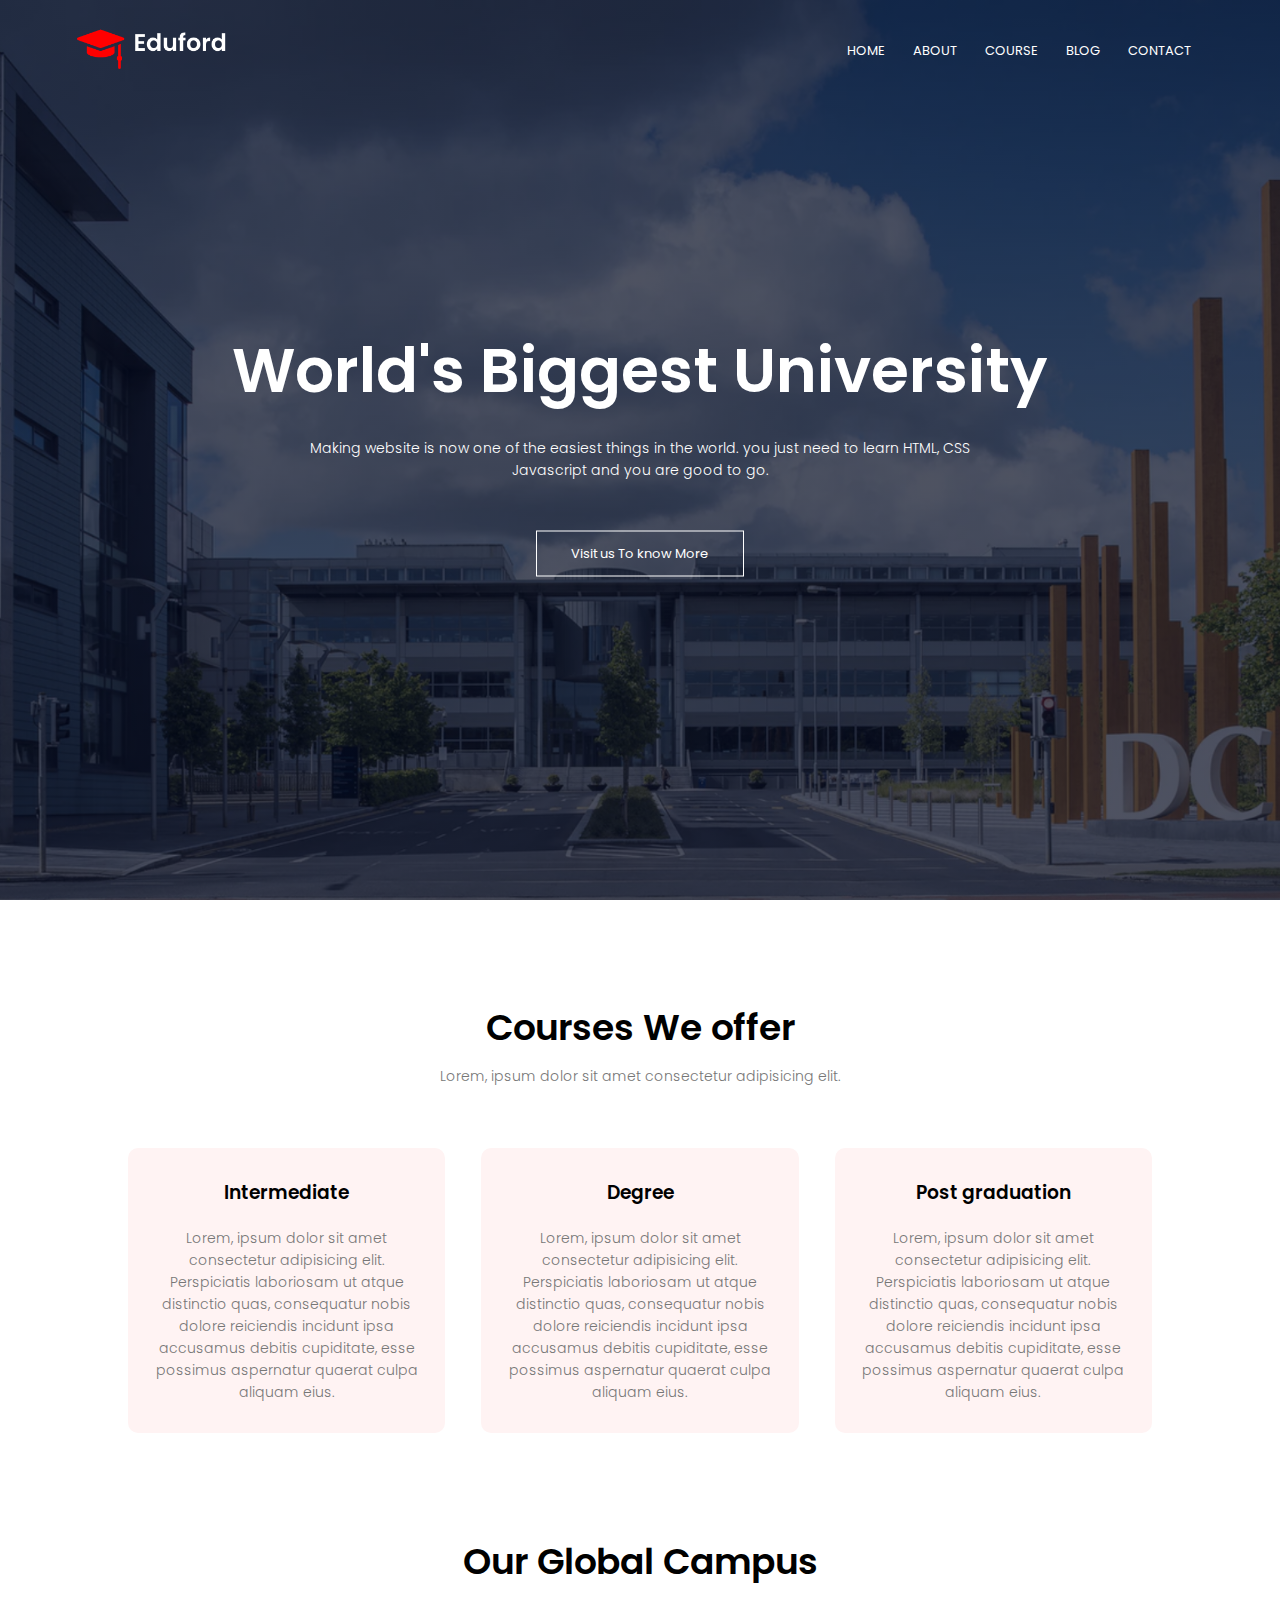
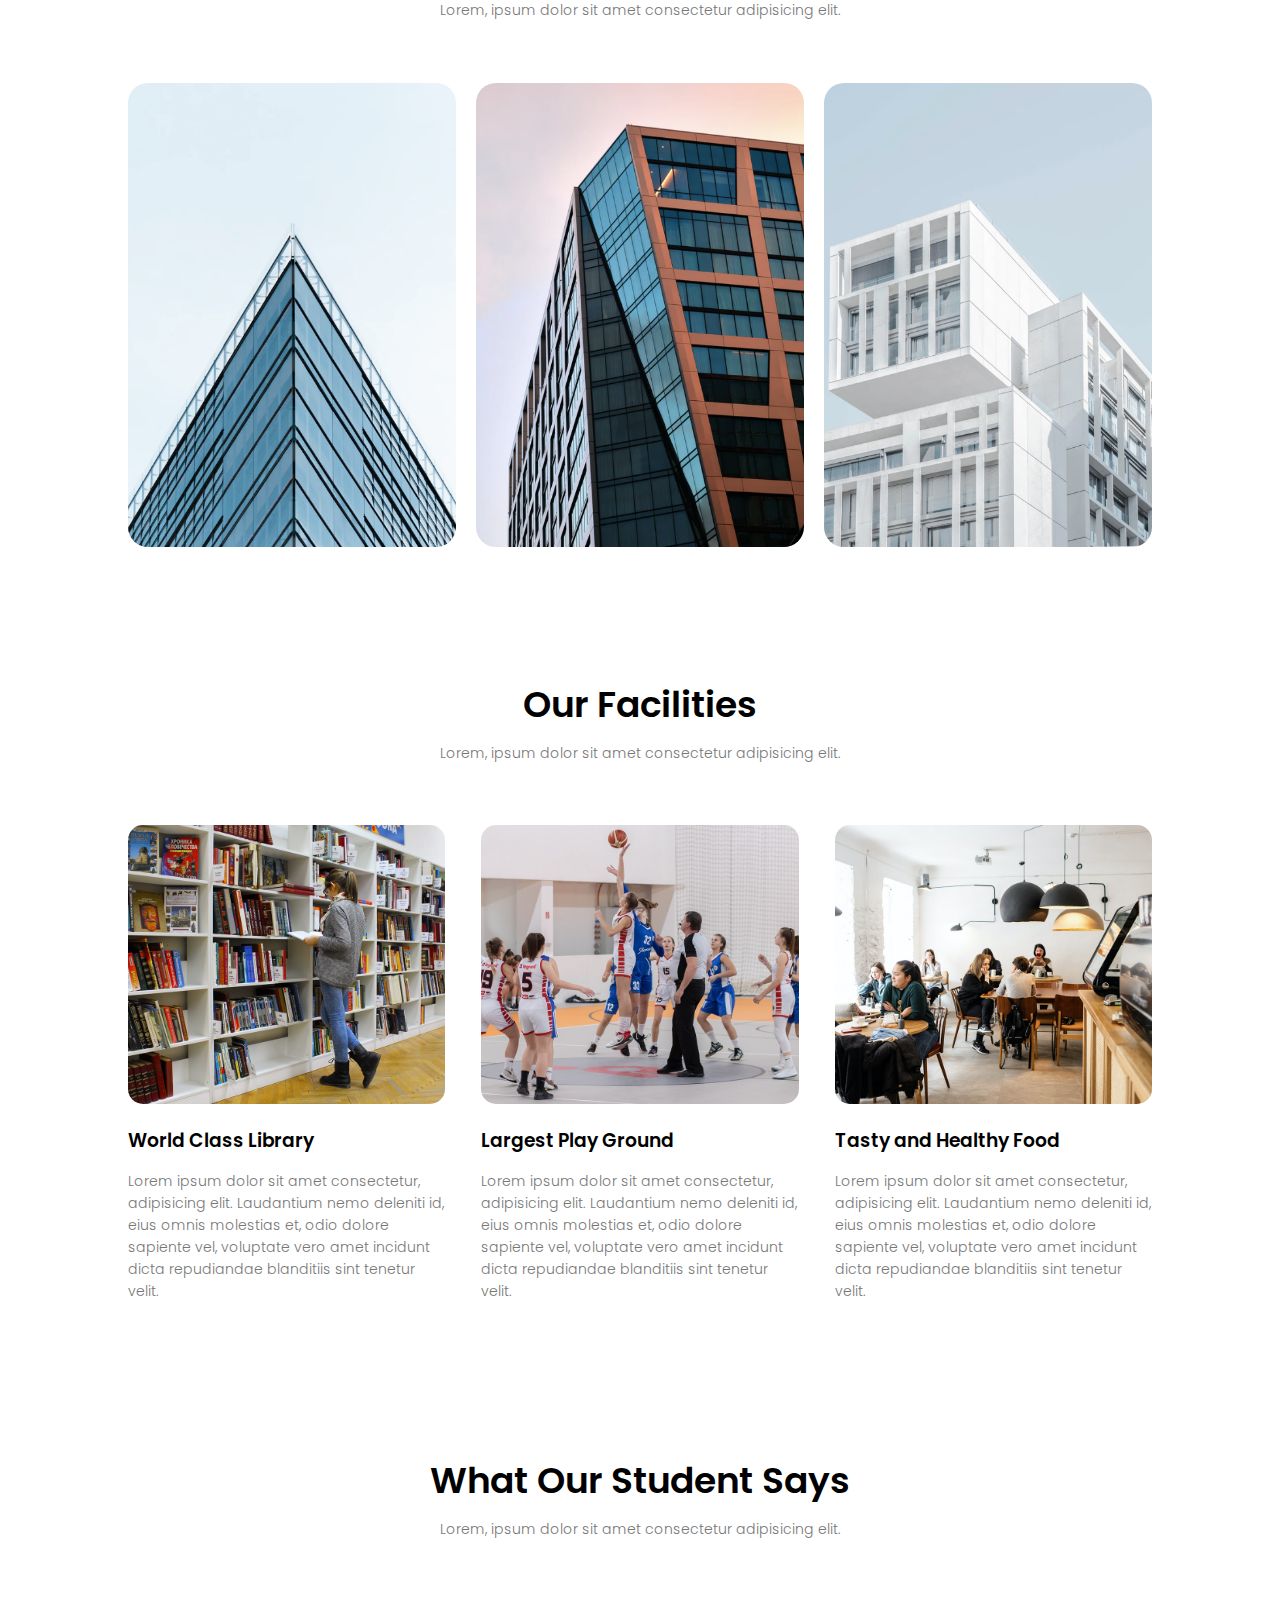
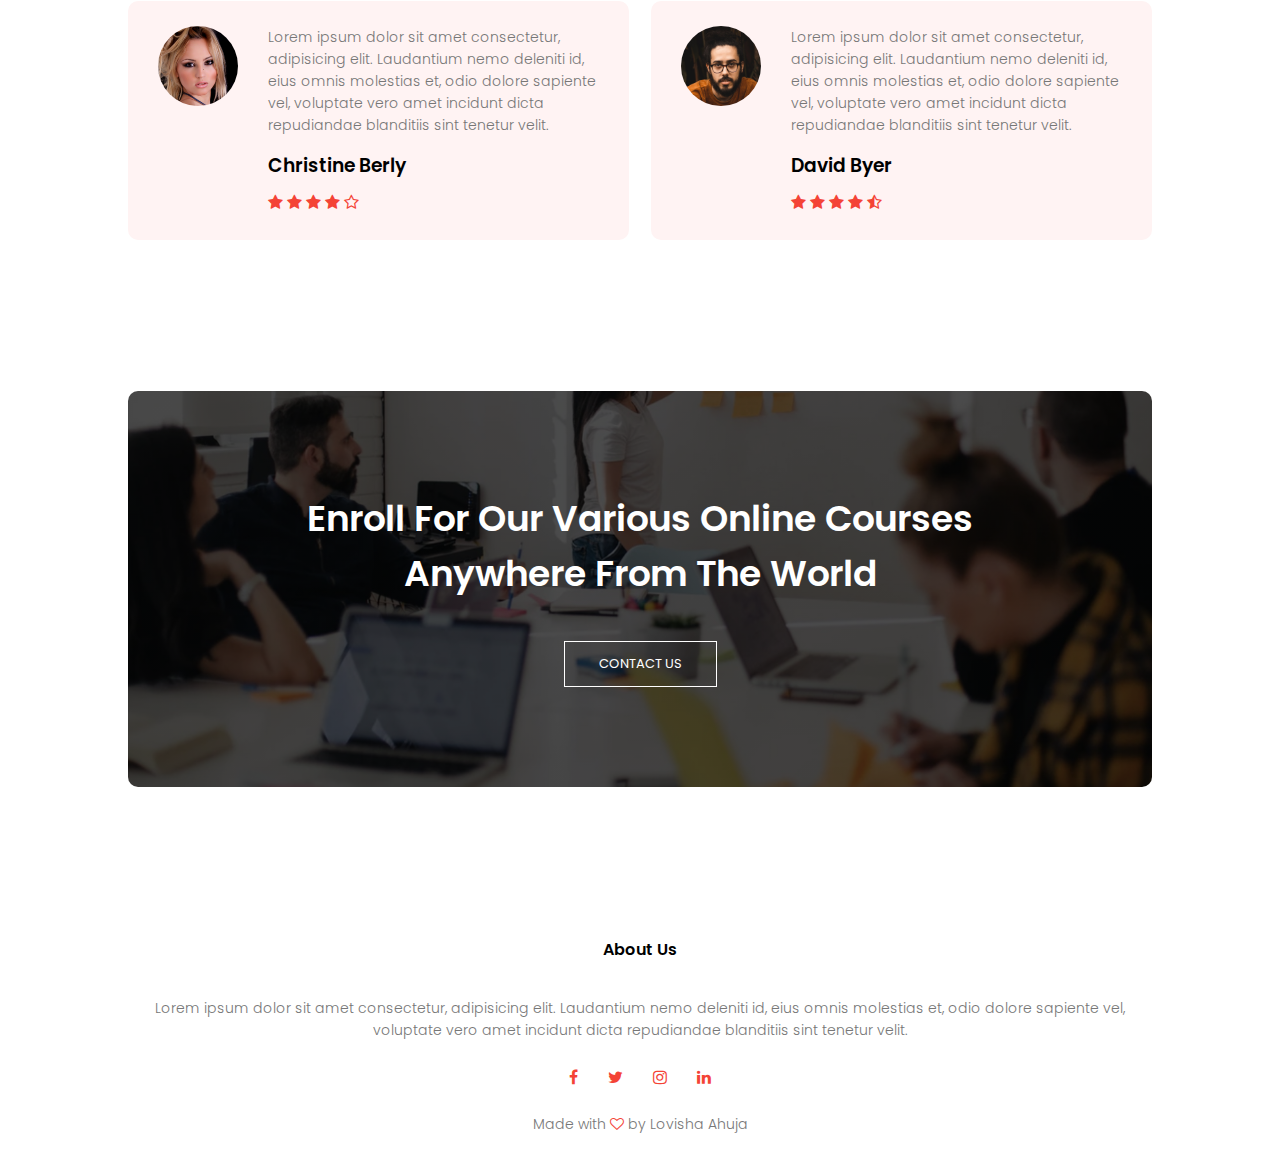
<file: index.html>
<!DOCTYPE html>
<html lang="en">
<head>
    <meta charset="UTF-8">
    <meta http-equiv="X-UA-Compatible" content="IE=edge">
    <meta name="viewport" content="width=device-width, initial-scale=1.0">
    <title>Eduford</title>
    <link rel="stylesheet" href="style.css">
    <link rel="preconnect" href="https://fonts.googleapis.com">
    <link rel="preconnect" href="https://fonts.gstatic.com" crossorigin>
    <link href="https://fonts.googleapis.com/css2?family=Poppins:ital,wght@0,600;1,100;1,200;1,300&display=swap" rel="stylesheet">
    <link rel="stylesheet" href="https://cdnjs.cloudflare.com/ajax/libs/font-awesome/4.7.0/css/font-awesome.css">
</head>
<body>
    <section class="header">
          <nav>
              <a href="index.html"><img src="eduford_img/logo.png" alt="Eduford"></a>
              <div class="nav" id="nav">
                <i class="fa fa-times" onclick="hideMenu()"></i>
                  <ul>
                      <li><a href="index.html">HOME</a></li>
                      <li><a href="about.html">ABOUT</a></li>
                      <li><a href="course.html">COURSE</a></li>
                      <li><a href="blog.html">BLOG</a></li>
                      <li><a href="contact.html">CONTACT</a></li>
                  </ul>
              </div>
              <i class="fa fa-bars" onclick="showMenu()"></i>
          </nav>
          <div class="text_box">
              <h1>World's Biggest University</h1>
              <p>Making website is now one of the easiest things in the world.
                  you just need to learn HTML, CSS <br> Javascript and you are good to go.
              </p>
              <a href="" class="hero_btn">Visit us To know More</a>
          </div>
    </section>
<!-- ---------- Course --------------->
    <section class="course">
        <h1>Courses We offer</h1>
        <p>Lorem, ipsum dolor sit amet consectetur adipisicing elit. </p>
        <div class="row">
            <div class="course_col">
                <h3>Intermediate</h3>
                <p>Lorem, ipsum dolor sit amet consectetur adipisicing elit.
                   Perspiciatis laboriosam ut atque distinctio quas, consequatur
                   nobis dolore reiciendis incidunt ipsa accusamus debitis cupiditate,
                   esse possimus aspernatur quaerat culpa aliquam eius.</p>
            </div>
            <div class="course_col">
                <h3>Degree</h3>
                <p>Lorem, ipsum dolor sit amet consectetur adipisicing elit.
                   Perspiciatis laboriosam ut atque distinctio quas, consequatur
                   nobis dolore reiciendis incidunt ipsa accusamus debitis cupiditate,
                   esse possimus aspernatur quaerat culpa aliquam eius.</p>
            </div>
            <div class="course_col">
                <h3>Post graduation</h3>
                <p>Lorem, ipsum dolor sit amet consectetur adipisicing elit.
                   Perspiciatis laboriosam ut atque distinctio quas, consequatur
                   nobis dolore reiciendis incidunt ipsa accusamus debitis cupiditate,
                   esse possimus aspernatur quaerat culpa aliquam eius.</p>
            </div>
        </div>
    </section>
<!-- --------------- Campus --------------------->
<section class="campus">
    <h1>Our Global Campus</h1>
    <p>Lorem, ipsum dolor sit amet consectetur adipisicing elit. </p>
    <div class="row">
        <div class="campus_col">
            <img src="eduford_img/london.png" alt="">
            <div class="layer">
                <h3>LONDON</h3>
            </div>
        </div>
        <div class="campus_col">
            <img src="eduford_img/newyork.png" alt="">
            <div class="layer">
                <h3>NEW YORK</h3>
            </div>
        </div>
        <div class="campus_col">
            <img src="eduford_img/washington.png" alt="">
            <div class="layer">
                <h3>WASHINGTON</h3>
            </div>
        </div>
    </div>
</section>
<!-- ------------------- Facilities ------------------ -->
<section class="facilities">
    <h1>Our Facilities</h1>
    <p>Lorem, ipsum dolor sit amet consectetur adipisicing elit.</p>
    <div class="row">
        <div class="facilities_col">
            <img src="eduford_img/library.png" alt="">
            <h3>World Class Library</h3>
             <p> Lorem ipsum dolor sit amet consectetur, adipisicing elit.
                 Laudantium nemo deleniti id, eius omnis molestias et,
                 odio dolore sapiente vel, voluptate vero amet incidunt
                 dicta repudiandae blanditiis sint tenetur velit.</p>
        </div>
        <div class="facilities_col">
            <img src="eduford_img/basketball.png" alt="">
            <h3>Largest Play Ground</h3>
             <p> Lorem ipsum dolor sit amet consectetur, adipisicing elit.
                 Laudantium nemo deleniti id, eius omnis molestias et,
                 odio dolore sapiente vel, voluptate vero amet incidunt
                 dicta repudiandae blanditiis sint tenetur velit.</p>
        </div>
        <div class="facilities_col">
            <img src="eduford_img/cafeteria.png" alt="">
            <h3>Tasty and Healthy Food</h3>
             <p> Lorem ipsum dolor sit amet consectetur, adipisicing elit.
                 Laudantium nemo deleniti id, eius omnis molestias et,
                 odio dolore sapiente vel, voluptate vero amet incidunt
                 dicta repudiandae blanditiis sint tenetur velit.</p>
        </div>
    </div>
</section>

<!-- ------------- testimonial-------------- -->

<section class="testimonials">
    <h1>What Our Student Says</h1>
    <p>Lorem, ipsum dolor sit amet consectetur adipisicing elit.</p>
    <div class="row">
        <div class="testimonial_col">
            <img src="eduford_img/user1.jpg" alt="">
            <div>
                <p> Lorem ipsum dolor sit amet consectetur, adipisicing elit.
                    Laudantium nemo deleniti id, eius omnis molestias et,
                    odio dolore sapiente vel, voluptate vero amet incidunt
                    dicta repudiandae blanditiis sint tenetur velit.</p>
                    <h3>Christine Berly</h3>
                    <i class="fa fa-star"></i>
                    <i class="fa fa-star"></i>
                    <i class="fa fa-star"></i>
                    <i class="fa fa-star"></i>
                    <i class="fa fa-star-o"></i>
            </div>
        </div>
        <div class="testimonial_col">
            <img src="eduford_img/user2.jpg" alt="">
            <div>
                <p> Lorem ipsum dolor sit amet consectetur, adipisicing elit.
                    Laudantium nemo deleniti id, eius omnis molestias et,
                    odio dolore sapiente vel, voluptate vero amet incidunt
                    dicta repudiandae blanditiis sint tenetur velit.</p>
                    <h3>David Byer</h3>
                    <i class="fa fa-star"></i>
                    <i class="fa fa-star"></i>
                    <i class="fa fa-star"></i>
                    <i class="fa fa-star"></i>
                    <i class="fa fa-star-half-o"></i>
            </div>
        </div>
    </div>
</section>


<!-- ----------------- Call To Action--------------- -->

<section class="cta">
    <h1>Enroll For Our Various Online Courses <br> Anywhere From The
     World </h1>
    <a href="" class="hero_btn">CONTACT US</a>
</section>

<!-- -------------- Footer------------ -->

<section class="footer">
    <h4>About Us</h4>
    <p>Lorem ipsum dolor sit amet consectetur, adipisicing elit.
        Laudantium nemo deleniti id, eius omnis molestias et,
        odio dolore sapiente vel, <br> voluptate vero amet incidunt
        dicta repudiandae blanditiis sint tenetur velit.</p>
        <div class="icon">
            <i class="fa fa-facebook"></i>
            <i class="fa fa-twitter"></i>
            <i class="fa fa-instagram"></i>
            <i class="fa fa-linkedin"></i>
        </div>
        <p>Made with <i class="fa fa-heart-o"></i> by Lovisha Ahuja</p>
</section>


<!----------- JavaScript for Toggle Menu --------------->
    <script>
        var nav = document.getElementById("nav");

        function showMenu() {
             nav.style.right="0";
        }
        function hideMenu() {
            nav.style.right="-200px";
        }
    </script>
</body>
</html>
</file>
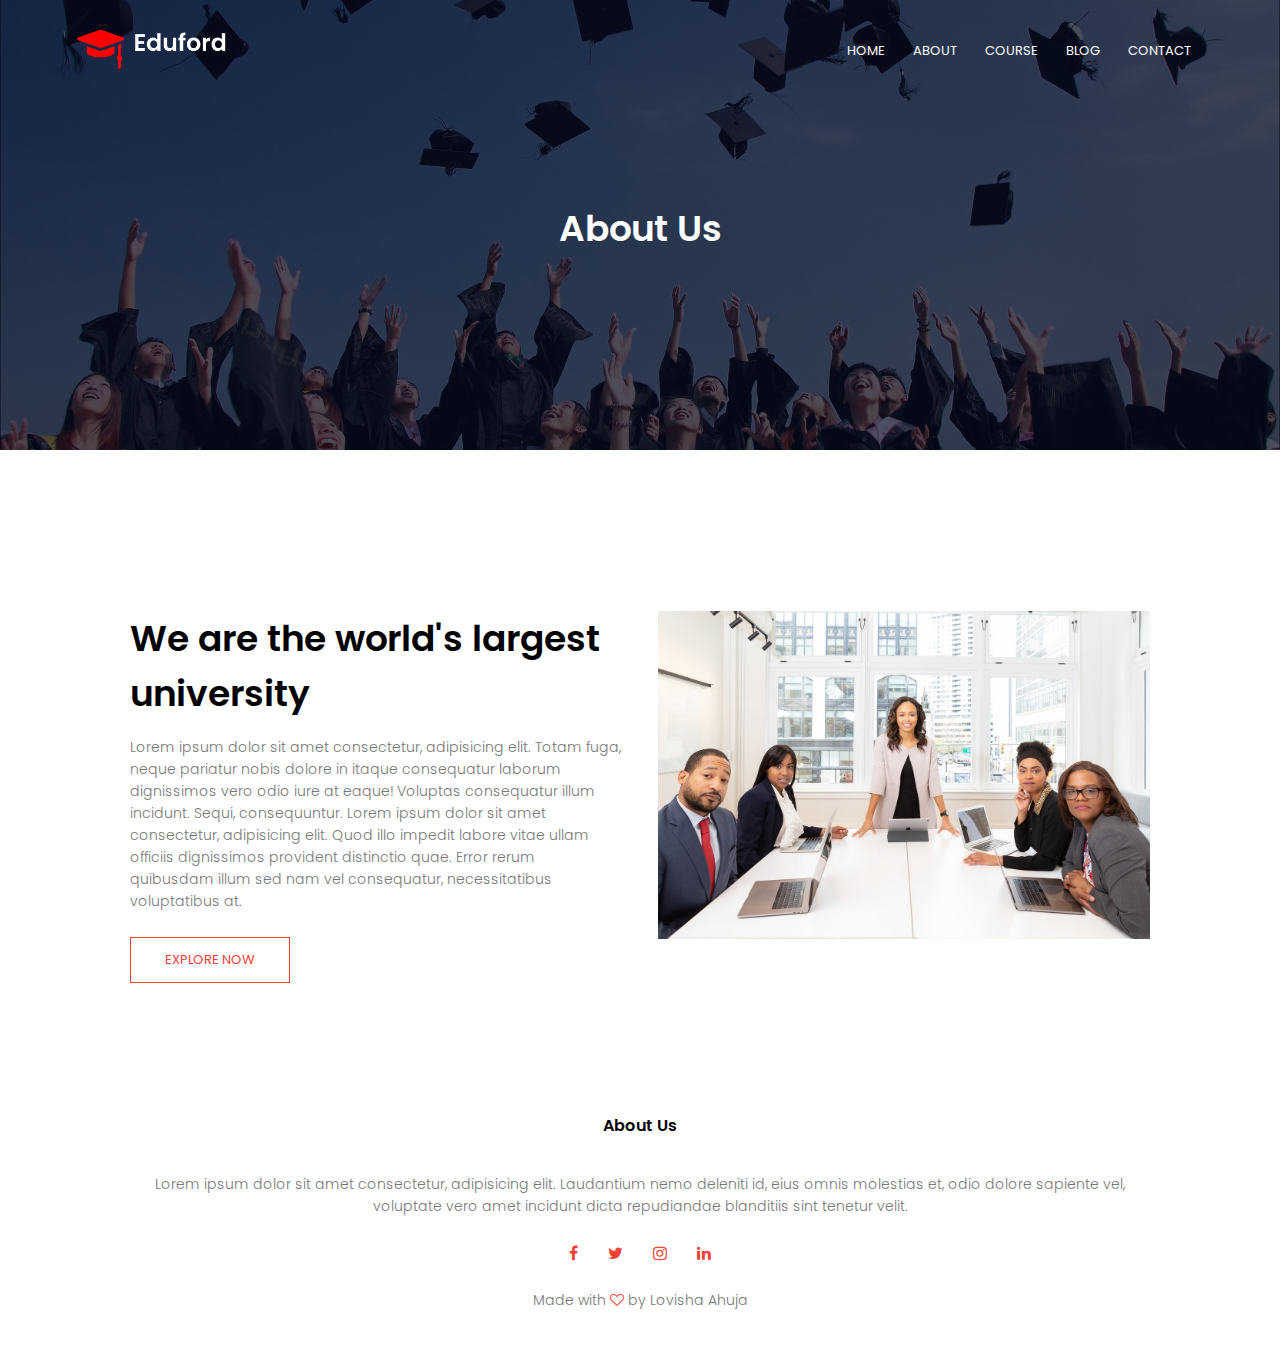
<file: about.html>
<!DOCTYPE html>
<html lang="en">
<head>
    <meta charset="UTF-8">
    <meta http-equiv="X-UA-Compatible" content="IE=edge">
    <meta name="viewport" content="width=device-width, initial-scale=1.0">
    <title>Eduford</title>
    <link rel="stylesheet" href="style.css">
    <link rel="preconnect" href="https://fonts.googleapis.com">
    <link rel="preconnect" href="https://fonts.gstatic.com" crossorigin>
    <link href="https://fonts.googleapis.com/css2?family=Poppins:ital,wght@0,600;1,100;1,200;1,300&display=swap" rel="stylesheet">
    <link rel="stylesheet" href="https://cdnjs.cloudflare.com/ajax/libs/font-awesome/4.7.0/css/font-awesome.css">
</head>
<body>
    <section class="sub-header">
          <nav>
              <a href="index.html"><img src="eduford_img/logo.png" alt="Eduford"></a>
              <div class="nav" id="nav">
                <i class="fa fa-times" onclick="hideMenu()"></i>
                  <ul>
                    <li><a href="index.html">HOME</a></li>
                    <li><a href="about.html">ABOUT</a></li>
                    <li><a href="course.html">COURSE</a></li>
                    <li><a href="blog.html">BLOG</a></li>
                    <li><a href="contact.html">CONTACT</a></li>
                  </ul>
              </div>
              <i class="fa fa-bars" onclick="showMenu()"></i>
          </nav>
          <h1>About Us</h1>
    </section>


<!-- --------------about us content------------ -->
<section class="about_us">
    <div class="row">
    <div class="about_col">
        <h1>We are the world's largest university</h1>
        <p>Lorem ipsum dolor sit amet consectetur, adipisicing elit.
           Totam fuga, neque pariatur nobis dolore in itaque consequatur
           laborum dignissimos vero odio iure at eaque! Voluptas consequatur
           illum incidunt. Sequi, consequuntur. Lorem ipsum dolor sit amet
           consectetur, adipisicing elit. Quod illo impedit labore vitae
           ullam officiis dignissimos provident distinctio quae. Error
           rerum quibusdam illum sed nam vel consequatur, necessitatibus
           voluptatibus at.</p>
           <a href="" class="hero_btn red_btn">EXPLORE NOW</a>
    </div>
    <div class="about_col">
        <img src="eduford_img/about.jpg" alt="">
    </div>
    </div>
</section>

<!-- ------------footer---------- -->

<section class="footer">
    <h4>About Us</h4>
    <p>Lorem ipsum dolor sit amet consectetur, adipisicing elit.
        Laudantium nemo deleniti id, eius omnis molestias et,
        odio dolore sapiente vel, <br> voluptate vero amet incidunt
        dicta repudiandae blanditiis sint tenetur velit.</p>
        <div class="icon">
            <i class="fa fa-facebook"></i>
            <i class="fa fa-twitter"></i>
            <i class="fa fa-instagram"></i>
            <i class="fa fa-linkedin"></i>
        </div>
        <p>Made with <i class="fa fa-heart-o"></i> by Lovisha Ahuja</p>
</section>


<!----------- JavaScript for Toggle Menu --------------->
    <script>
        var nav = document.getElementById("nav");

        function showMenu() {
             nav.style.right="0";
        }
        function hideMenu() {
            nav.style.right="-200px";
        }
    </script>
</body>
</html>
</file>
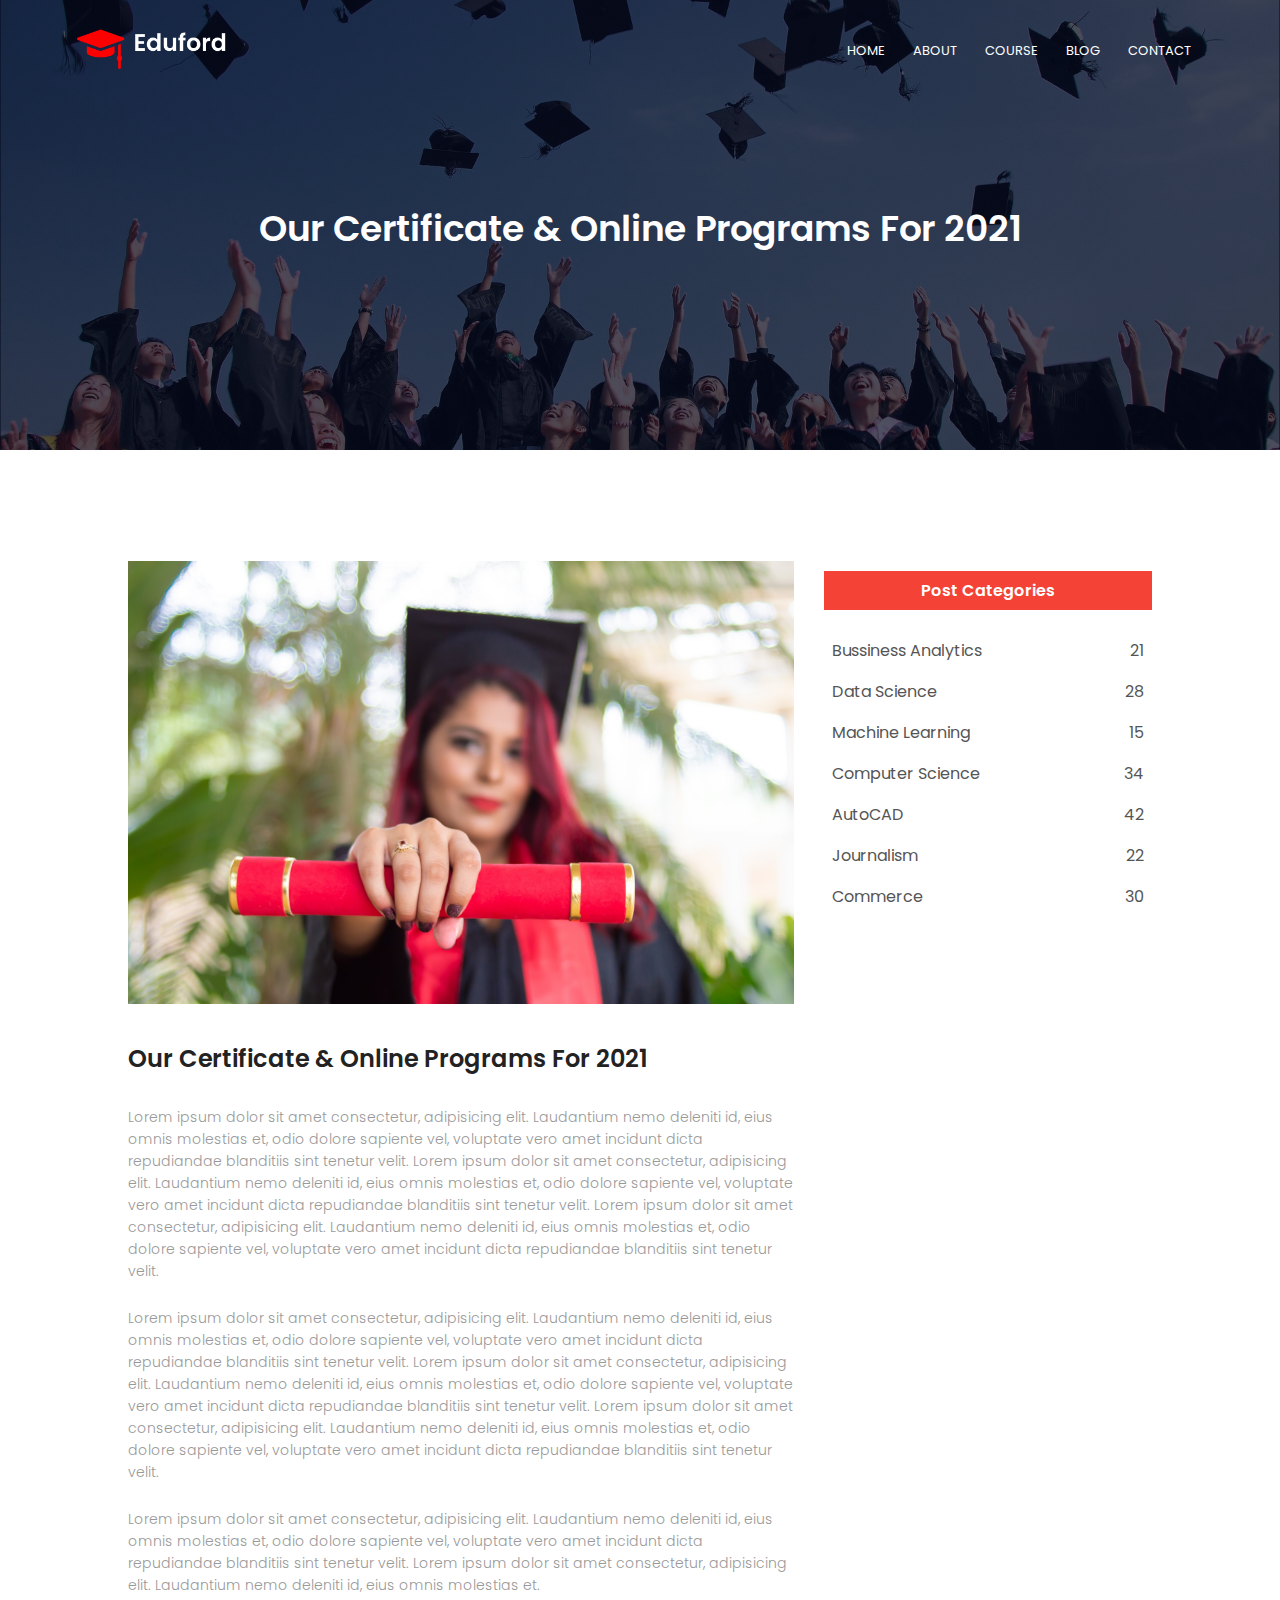
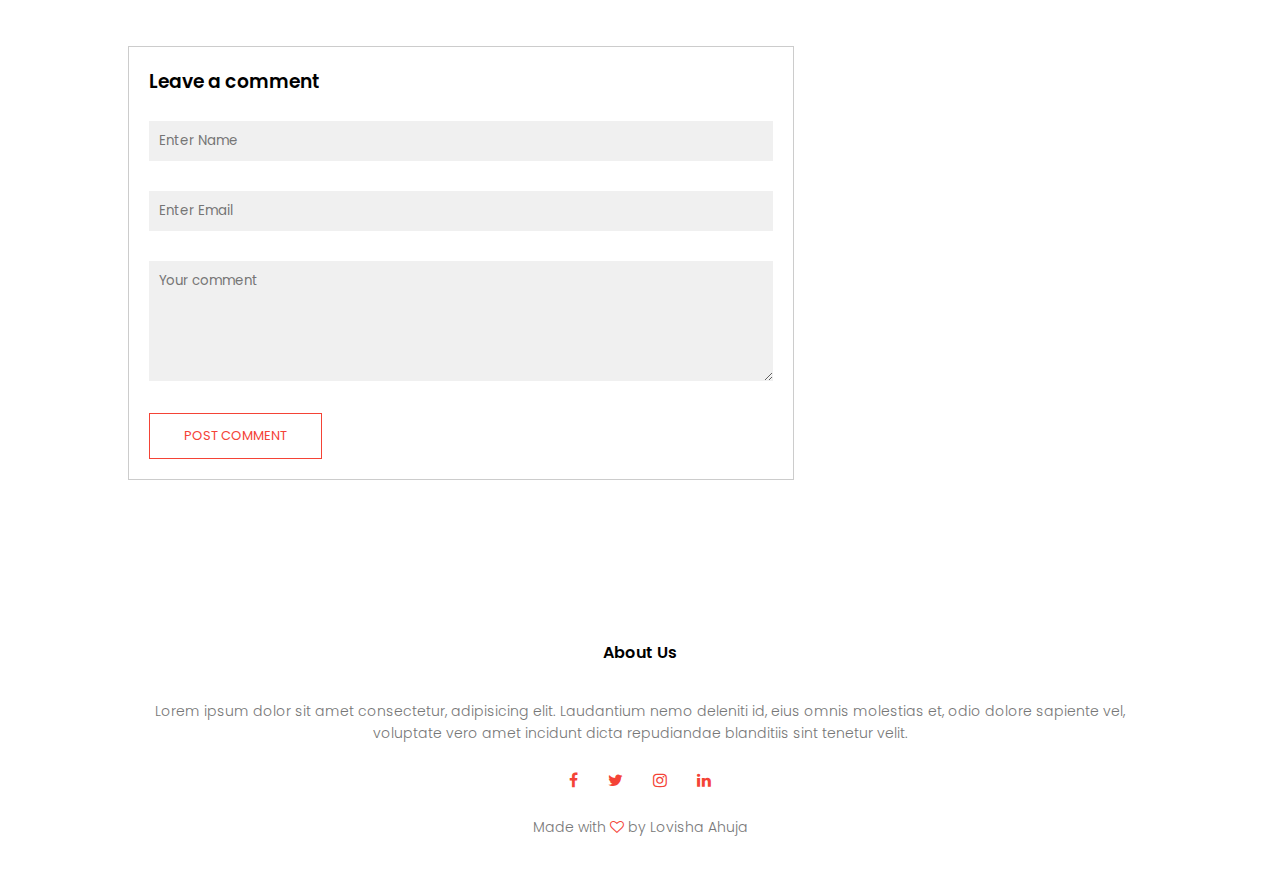
<file: blog.html>
<!DOCTYPE html>
<html lang="en">
<head>
    <meta charset="UTF-8">
    <meta http-equiv="X-UA-Compatible" content="IE=edge">
    <meta name="viewport" content="width=device-width, initial-scale=1.0">
    <title>Eduford</title>
    <link rel="stylesheet" href="style.css">
    <link rel="preconnect" href="https://fonts.googleapis.com">
    <link rel="preconnect" href="https://fonts.gstatic.com" crossorigin>
    <link href="https://fonts.googleapis.com/css2?family=Poppins:ital,wght@0,600;1,100;1,200;1,300&display=swap" rel="stylesheet">
    <link rel="stylesheet" href="https://cdnjs.cloudflare.com/ajax/libs/font-awesome/4.7.0/css/font-awesome.css">
</head>
<body>
    <section class="sub-header">
          <nav>
              <a href="index.html"><img src="eduford_img/logo.png" alt="Eduford"></a>
              <div class="nav" id="nav">
                <i class="fa fa-times" onclick="hideMenu()"></i>
                  <ul>
                    <li><a href="index.html">HOME</a></li>
                    <li><a href="about.html">ABOUT</a></li>
                    <li><a href="course.html">COURSE</a></li>
                    <li><a href="blog.html">BLOG</a></li>
                    <li><a href="contact.html">CONTACT</a></li>
                  </ul>
              </div>
              <i class="fa fa-bars" onclick="showMenu()"></i>
          </nav>
          <h1>Our Certificate & Online Programs For 2021</h1>
    </section>


<!-- ----------------blog-------------- -->

  <section class="blog_content"> 
      <div class="row">
    <div class="blog_left">
       <img src="eduford_img/certificate.jpg" alt="">
       <h2>Our Certificate & Online Programs For 2021</h2>
   
        <p>Lorem ipsum dolor sit amet consectetur, adipisicing elit.
            Laudantium nemo deleniti id, eius omnis molestias et,
            odio dolore sapiente vel, voluptate vero amet incidunt
            dicta repudiandae blanditiis sint tenetur velit. 
            Lorem ipsum dolor sit amet consectetur, adipisicing elit.
            Laudantium nemo deleniti id, eius omnis molestias et,
            odio dolore sapiente vel, voluptate vero amet incidunt
            dicta repudiandae blanditiis sint tenetur velit.
            Lorem ipsum dolor sit amet consectetur, adipisicing elit.
            Laudantium nemo deleniti id, eius omnis molestias et,
            odio dolore sapiente vel, voluptate vero amet incidunt
            dicta repudiandae blanditiis sint tenetur velit.</p>
        <br>
        <p>Lorem ipsum dolor sit amet consectetur, adipisicing elit.
            Laudantium nemo deleniti id, eius omnis molestias et,
            odio dolore sapiente vel, voluptate vero amet incidunt
            dicta repudiandae blanditiis sint tenetur velit. 
            Lorem ipsum dolor sit amet consectetur, adipisicing elit.
            Laudantium nemo deleniti id, eius omnis molestias et,
            odio dolore sapiente vel, voluptate vero amet incidunt
            dicta repudiandae blanditiis sint tenetur velit.
            Lorem ipsum dolor sit amet consectetur, adipisicing elit.
            Laudantium nemo deleniti id, eius omnis molestias et,
            odio dolore sapiente vel, voluptate vero amet incidunt
            dicta repudiandae blanditiis sint tenetur velit.</p>
        <br>
        <p>Lorem ipsum dolor sit amet consectetur, adipisicing elit.
            Laudantium nemo deleniti id, eius omnis molestias et,
            odio dolore sapiente vel, voluptate vero amet incidunt
            dicta repudiandae blanditiis sint tenetur velit. 
            Lorem ipsum dolor sit amet consectetur, adipisicing elit.
            Laudantium nemo deleniti id, eius omnis molestias et.</p>

            <div class="comment_box">

                <h3>Leave a comment</h3>

                <form class="comment_form">
                    <input type="text" placeholder="Enter Name">
                    <input type="email" placeholder="Enter Email">
                    <textarea rows="5" placeholder="Your comment"></textarea>
                    <button type="submit" class="hero_btn red_btn">POST COMMENT</button>
                </form>
            </div>
    </div>
    <div class="blog_right">
       <h3>Post Categories</h3>
       <div>
           <span>Bussiness Analytics</span>
           <span>21</span>
       </div>
       <div>
           <span>Data Science</span>
           <span>28</span>
       </div>
       <div>
           <span>Machine Learning</span>
           <span>15</span>
        </div>
        <div>
           <span>Computer Science</span>
           <span>34</span>
        </div>
        <div>
            <span>AutoCAD</span>
            <span>42</span>
        </div>
        <div>
            <span>Journalism</span>
            <span>22</span>
        </div>
        <div>
            <span>Commerce</span>
            <span>30</span>
        </div>
    </div>
  </div>
  </section>


<!-- ------------footer---------- -->

<section class="footer">
    <h4>About Us</h4>
    <p>Lorem ipsum dolor sit amet consectetur, adipisicing elit.
        Laudantium nemo deleniti id, eius omnis molestias et,
        odio dolore sapiente vel, <br> voluptate vero amet incidunt
        dicta repudiandae blanditiis sint tenetur velit.</p>
        <div class="icon">
            <i class="fa fa-facebook"></i>
            <i class="fa fa-twitter"></i>
            <i class="fa fa-instagram"></i>
            <i class="fa fa-linkedin"></i>
        </div>
        <p>Made with <i class="fa fa-heart-o"></i> by Lovisha Ahuja</p>
</section>


<!----------- JavaScript for Toggle Menu --------------->
    <script>
        var nav = document.getElementById("nav");

        function showMenu() {
             nav.style.right="0";
        }
        function hideMenu() {
            nav.style.right="-200px";
        }
    </script>
</body>
</html>
</file>
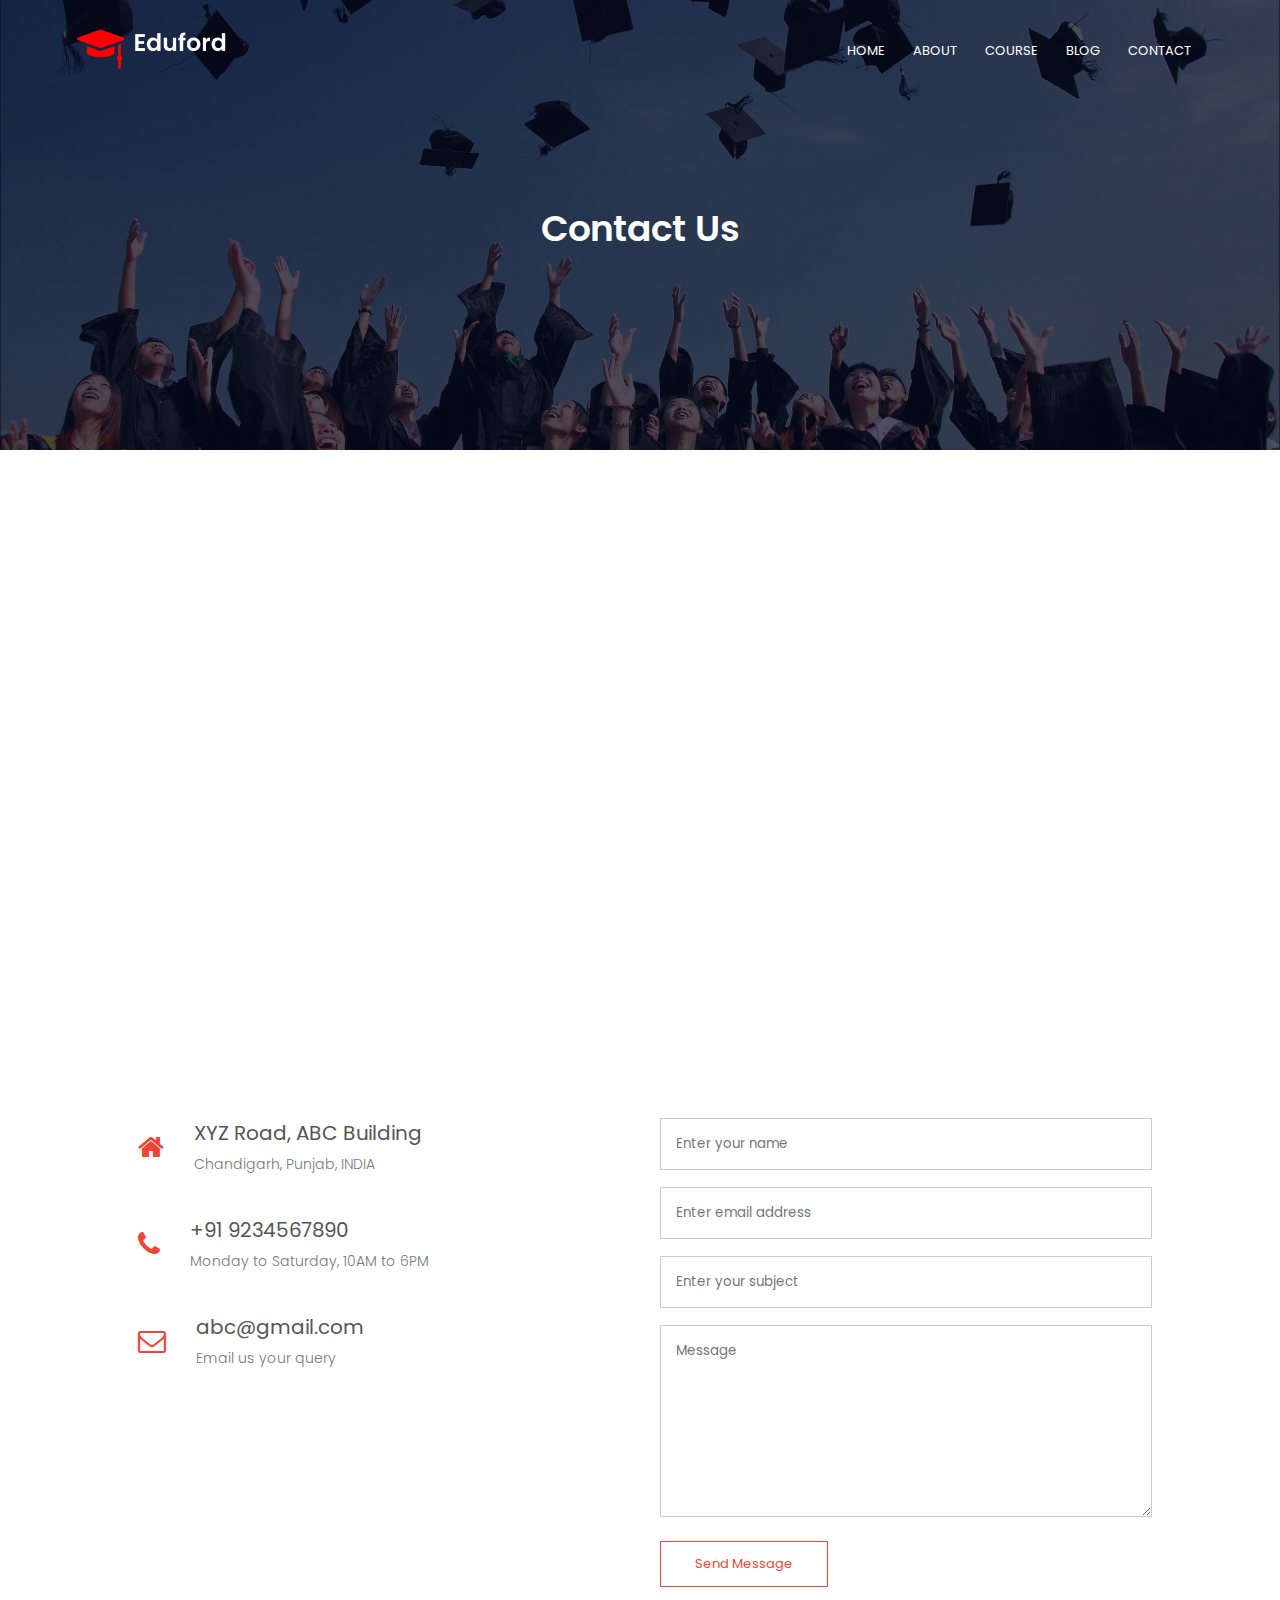
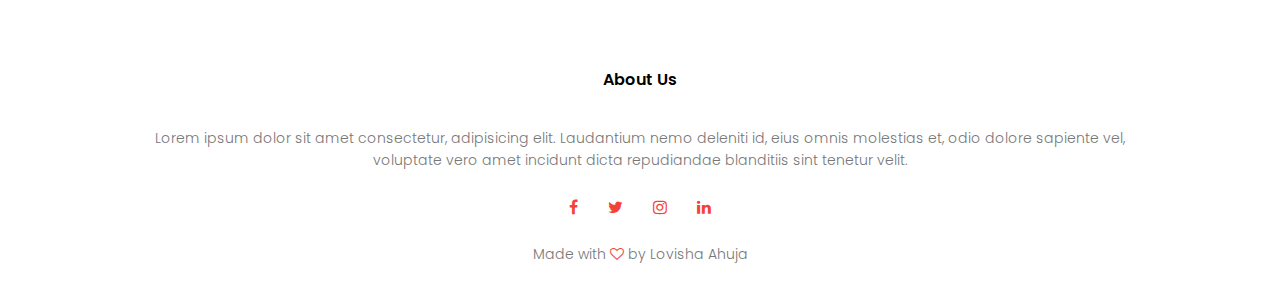
<file: contact.html>
<!DOCTYPE html>
<html lang="en">
<head>
    <meta charset="UTF-8">
    <meta http-equiv="X-UA-Compatible" content="IE=edge">
    <meta name="viewport" content="width=device-width, initial-scale=1.0">
    <title>Eduford</title>
    <link rel="stylesheet" href="style.css">
    <link rel="preconnect" href="https://fonts.googleapis.com">
    <link rel="preconnect" href="https://fonts.gstatic.com" crossorigin>
    <link href="https://fonts.googleapis.com/css2?family=Poppins:ital,wght@0,600;1,100;1,200;1,300&display=swap" rel="stylesheet">
    <link rel="stylesheet" href="https://cdnjs.cloudflare.com/ajax/libs/font-awesome/4.7.0/css/font-awesome.css">
</head>
<body>
    <section class="sub-header">
          <nav>
              <a href="index.html"><img src="eduford_img/logo.png" alt="Eduford"></a>
              <div class="nav" id="nav">
                <i class="fa fa-times" onclick="hideMenu()"></i>
                  <ul>
                    <li><a href="index.html">HOME</a></li>
                    <li><a href="about.html">ABOUT</a></li>
                    <li><a href="course.html">COURSE</a></li>
                    <li><a href="blog.html">BLOG</a></li>
                    <li><a href="contact.html">CONTACT</a></li>
                  </ul>
              </div>
              <i class="fa fa-bars" onclick="showMenu()"></i>
          </nav>
          <h1>Contact Us</h1>
    </section>

<!-- -----------------Contact page------------ -->

    <section class="location">
        <iframe src="https://www.google.com/maps/embed?pb=!1m18!1m12!1m3!1d109741.02912911311!2d76.69348873658222!3d30.73506264436677!2m3!1f0!2f0!3f0!3m2!1i1024!2i768!4f13.1!3m3!1m2!1s0x390fed0be66ec96b%3A0xa5ff67f9527319fe!2sChandigarh!5e0!3m2!1sen!2sin!4v1643278380159!5m2!1sen!2sin" width="600" height="450" style="border:0;" allowfullscreen="" loading="lazy"></iframe>
    </section>
    <section class="contact_us">

        <div class="row">
            <div class="contact_col">
               <div>
                    <i class="fa fa-home"></i>
                    <span>
                        <h5>XYZ Road, ABC Building</h5>
                        <p>Chandigarh, Punjab, INDIA</p>
                    </span>
                </div>
                <div>
                    <i class="fa fa-phone"></i>
                    <span>
                        <h5>+91 9234567890</h5>
                        <p>Monday to Saturday, 10AM to 6PM</p>
                    </span>
                </div>
                <div>
                    <i class="fa fa-envelope-o"></i>
                    <span>
                        <h5>abc@gmail.com</h5>
                        <p>Email us your query</p>
                    </span>
                </div>
            </div>
            <div class="contact_col">

                <form>
                    <input type="text" name="name" placeholder="Enter your name" required>
                    <input type="email" name="email" placeholder="Enter email address" required>
                    <input type="text" name="subject" placeholder="Enter your subject" required>
                    <textarea rows="8" name="message" placeholder="Message" required></textarea>
                    <button type="submit" class="hero_btn red_btn">Send Message</button>
                </form>

            </div>
        </div>
    </section>


<!-- ------------footer---------- -->

<section class="footer">
    <h4>About Us</h4>
    <p>Lorem ipsum dolor sit amet consectetur, adipisicing elit.
        Laudantium nemo deleniti id, eius omnis molestias et,
        odio dolore sapiente vel, <br> voluptate vero amet incidunt
        dicta repudiandae blanditiis sint tenetur velit.</p>
        <div class="icon">
            <i class="fa fa-facebook"></i>
            <i class="fa fa-twitter"></i>
            <i class="fa fa-instagram"></i>
            <i class="fa fa-linkedin"></i>
        </div>
        <p>Made with <i class="fa fa-heart-o"></i> by Lovisha Ahuja</p>
</section>


<!----------- JavaScript for Toggle Menu --------------->
    <script>
        var nav = document.getElementById("nav");

        function showMenu() {
             nav.style.right="0";
        }
        function hideMenu() {
            nav.style.right="-200px";
        }
    </script>
</body>
</html>
</file>
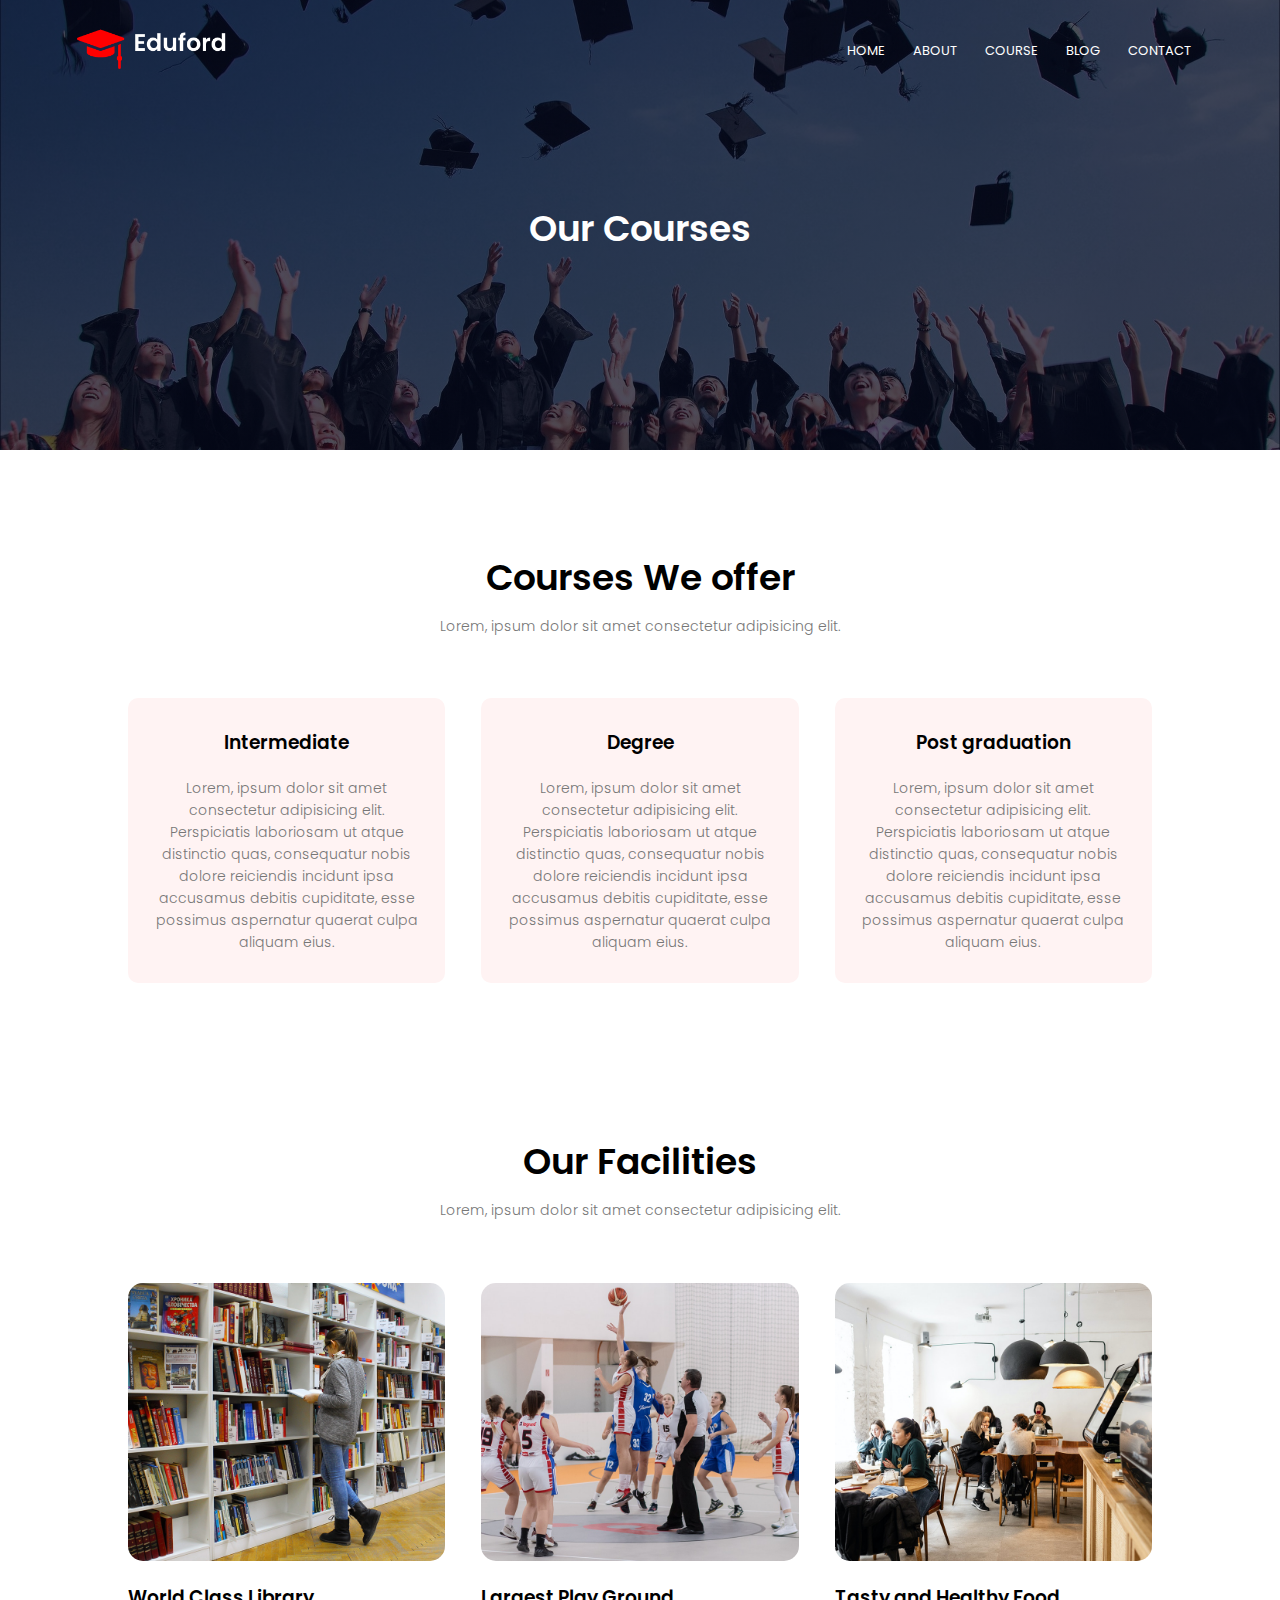
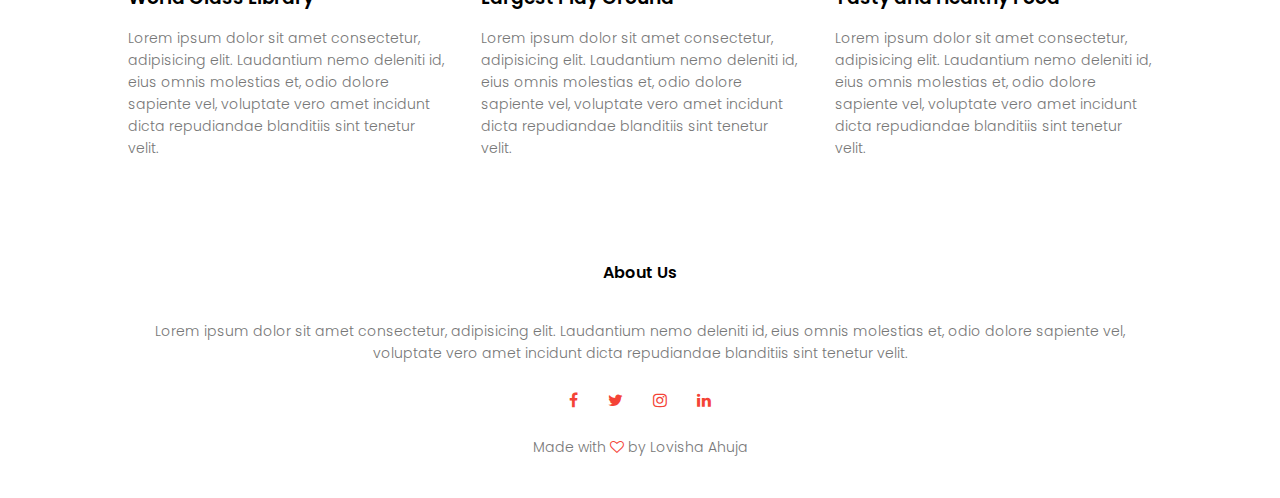
<file: course.html>
<!DOCTYPE html>
<html lang="en">
<head>
    <meta charset="UTF-8">
    <meta http-equiv="X-UA-Compatible" content="IE=edge">
    <meta name="viewport" content="width=device-width, initial-scale=1.0">
    <title>Eduford</title>
    <link rel="stylesheet" href="style.css">
    <link rel="preconnect" href="https://fonts.googleapis.com">
    <link rel="preconnect" href="https://fonts.gstatic.com" crossorigin>
    <link href="https://fonts.googleapis.com/css2?family=Poppins:ital,wght@0,600;1,100;1,200;1,300&display=swap" rel="stylesheet">
    <link rel="stylesheet" href="https://cdnjs.cloudflare.com/ajax/libs/font-awesome/4.7.0/css/font-awesome.css">
</head>
<body>
    <section class="sub-header">
          <nav>
              <a href="index.html"><img src="eduford_img/logo.png" alt="Eduford"></a>
              <div class="nav" id="nav">
                <i class="fa fa-times" onclick="hideMenu()"></i>
                  <ul>
                    <li><a href="index.html">HOME</a></li>
                    <li><a href="about.html">ABOUT</a></li>
                    <li><a href="course.html">COURSE</a></li>
                    <li><a href="blog.html">BLOG</a></li>
                    <li><a href="contact.html">CONTACT</a></li>
                  </ul>
              </div>
              <i class="fa fa-bars" onclick="showMenu()"></i>
          </nav>
          <h1>Our Courses</h1>
    </section>


<!-- --------------course content------------ -->
<section class="course">
    <h1>Courses We offer</h1>
    <p>Lorem, ipsum dolor sit amet consectetur adipisicing elit. </p>
    <div class="row">
        <div class="course_col">
            <h3>Intermediate</h3>
            <p>Lorem, ipsum dolor sit amet consectetur adipisicing elit.
               Perspiciatis laboriosam ut atque distinctio quas, consequatur
               nobis dolore reiciendis incidunt ipsa accusamus debitis cupiditate,
               esse possimus aspernatur quaerat culpa aliquam eius.</p>
        </div>
        <div class="course_col">
            <h3>Degree</h3>
            <p>Lorem, ipsum dolor sit amet consectetur adipisicing elit.
               Perspiciatis laboriosam ut atque distinctio quas, consequatur
               nobis dolore reiciendis incidunt ipsa accusamus debitis cupiditate,
               esse possimus aspernatur quaerat culpa aliquam eius.</p>
        </div>
        <div class="course_col">
            <h3>Post graduation</h3>
            <p>Lorem, ipsum dolor sit amet consectetur adipisicing elit.
               Perspiciatis laboriosam ut atque distinctio quas, consequatur
               nobis dolore reiciendis incidunt ipsa accusamus debitis cupiditate,
               esse possimus aspernatur quaerat culpa aliquam eius.</p>
        </div>
    </div>
</section>

<!-- -------------facilities----------------------- -->

<section class="facilities">
    <h1>Our Facilities</h1>
    <p>Lorem, ipsum dolor sit amet consectetur adipisicing elit.</p>
    <div class="row">
        <div class="facilities_col">
            <img src="eduford_img/library.png" alt="">
            <h3>World Class Library</h3>
             <p> Lorem ipsum dolor sit amet consectetur, adipisicing elit.
                 Laudantium nemo deleniti id, eius omnis molestias et,
                 odio dolore sapiente vel, voluptate vero amet incidunt
                 dicta repudiandae blanditiis sint tenetur velit.</p>
        </div>
        <div class="facilities_col">
            <img src="eduford_img/basketball.png" alt="">
            <h3>Largest Play Ground</h3>
             <p> Lorem ipsum dolor sit amet consectetur, adipisicing elit.
                 Laudantium nemo deleniti id, eius omnis molestias et,
                 odio dolore sapiente vel, voluptate vero amet incidunt
                 dicta repudiandae blanditiis sint tenetur velit.</p>
        </div>
        <div class="facilities_col">
            <img src="eduford_img/cafeteria.png" alt="">
            <h3>Tasty and Healthy Food</h3>
             <p> Lorem ipsum dolor sit amet consectetur, adipisicing elit.
                 Laudantium nemo deleniti id, eius omnis molestias et,
                 odio dolore sapiente vel, voluptate vero amet incidunt
                 dicta repudiandae blanditiis sint tenetur velit.</p>
        </div>
    </div>
</section>

<!-- ------------footer---------- -->

<section class="footer">
    <h4>About Us</h4>
    <p>Lorem ipsum dolor sit amet consectetur, adipisicing elit.
        Laudantium nemo deleniti id, eius omnis molestias et,
        odio dolore sapiente vel, <br> voluptate vero amet incidunt
        dicta repudiandae blanditiis sint tenetur velit.</p>
        <div class="icon">
            <i class="fa fa-facebook"></i>
            <i class="fa fa-twitter"></i>
            <i class="fa fa-instagram"></i>
            <i class="fa fa-linkedin"></i>
        </div>
        <p>Made with <i class="fa fa-heart-o"></i> by Lovisha Ahuja</p>
</section>


<!----------- JavaScript for Toggle Menu --------------->
    <script>
        var nav = document.getElementById("nav");

        function showMenu() {
             nav.style.right="0";
        }
        function hideMenu() {
            nav.style.right="-200px";
        }
    </script>
</body>
</html>
</file>
<file: style.css>
*{
    margin:0;
    padding:0;
    font-family: 'Poppins', 'sans-serif';
}
.header{
    min-height: 100vh;
    width: 100%;
    background-image: linear-gradient(rgba(4,9,30,0.7),rgba(4,9,30,0.7)),url(eduford_img/banner.png);
    background-position: center;
    background-size: cover;
    position: relative;
}
nav{
    display: flex;
    padding: 2% 6%;
    justify-content: space-between;
    align-items: center;
}
nav img{
    width: 150px;
}
.nav{
    flex: 1;
    text-align: right;
}
.nav ul li{
    list-style: none;
    display: inline-block;
    padding: 8px 12px;
    position: relative;
}
.nav ul li a{
    color: #fff;
    text-decoration: none;
    font-size: 13px;
}
.nav ul li a::after{
    content: '';
    width: 0%;
    height: 2px;
    background: #f44336;
    display: block;
    margin: auto;
    transition: 0.5s;
}
.nav ul li a:hover::after{
    width: 100%;
}
.text_box{
    width: 90%;
    color: #fff;
    position: absolute;
    top: 50%;
    left: 50%;
    transform: translate(-50%,-50%);
    text-align: center;
}
.text_box h1{
    font-size: 62px;
}
.text_box p{
    margin: 10px 0 40px;
    font-size: 14px;
    color: #fff;
}
.hero_btn{
    display: inline-block;
    text-decoration: none;
    color: #fff;
    border: 1px solid #fff;
    padding: 12px 34px;
    font-size: 13px;
    background: transparent;
    position: relative;
    cursor: pointer;
}
.hero_btn:hover{
    border: 1px solid #f44336;
    background: #f44336;
    transition: 1s;
    
}
nav .fa{
    display: none;
}
@media(max-width: 700px){
    .text_box h1{
        font-size: 20px;
    }
    .nav ul li{
        display: block;
    }
    .nav{
        position: fixed;
        background: #f44336;
        height: 100vh;
        width: 200px;
        top: 0;
        right: -200px;
        text-align: left;
        z-index: 2;
        transition: 1s;
    }
    .nav ul{
        padding: 30px;
    }
    nav .fa{
        display: block;
        color: #fff;
        margin: 10px;
        font-size: 22px;
        cursor: pointer;
    }
}
/* -------- course ---------- */

.course{
    width: 80%;
    margin: auto;
    text-align: center;
    padding-top: 100px;
}
h1{
    font-size: 36px;
    font-weight: 600;
}
p{
    color: #777;
    font-size: 14px;
    font-weight: 300;
    line-height: 22px;
    padding: 10px;
}
.row{
    margin-top: 5%;
    display: flex;
    justify-content: space-between;
}
.course_col{
    flex-basis: 31%;
    background: #fff3f3;
    border-radius: 10px;
    margin-bottom: 5%;
    padding: 20px 12px;
    box-sizing: border-box;
}
h3{
    text-align: center;
    font-weight: 600;
    margin: 10px 0;
}
.course_col:hover{
    box-shadow: 0 0 20px 0px rgba(0,0,0,0.2);
}
@media(max-width:700px){
    .row{
        flex-direction: column;
    }
}
/* --------- campus ----------- */
.campus{
   width: 80%;
   margin: auto;
   text-align: center;
   padding-top: 50px;
}
.campus_col{
    flex-basis: 32%;
    border-radius: 20px;
    margin-bottom: 30px;
    position: relative;
    overflow: hidden;
}
.campus_col img{
    width: 100%;
    display: block;
}
.layer{
    background: transparent;  
    height: 100%;
    width: 100%;
    position: absolute;
    top: 0;
    left: 0;
    transition: 0.5s;
}
.layer:hover{
    background: rgba(0,0,0,0.7);
}
.layer h3{
    width: 100%;
    font-weight: 500;
    color:#fff ;
    font-size: 26px;
    bottom: 0;
    left: 50%;
    transform: translateX(-50%);
    position: absolute;
    opacity: 0;
    transition: 0.5s;
}
.layer:hover h3{
    bottom: 49%;
    opacity: 1;
}
/* ---------- facilities----------- */
.facilities{
    width: 80%;
    margin: auto;
    text-align: center;
    padding-top: 100px;
}
.facilities_col{
    flex-basis: 31%;
    border-radius: 10px;
    margin-bottom: 5%;
    text-align: left;
}
.facilities_col img{
    width: 100%;
    border-radius: 15px;
}
.facilities_col p{
    padding: 0;
}
.facilities_col h3{
    margin-top: 15px;
    margin-bottom: 15px;
    text-align: left;
}

/* ----------------testimonial-------------- */

.testimonials{
    width: 80%;
    margin: auto;
    padding-top: 100px;
    text-align: center;
}
.testimonial_col{
    flex-basis: 44%;
    border-radius: 10px;
    margin-bottom: 5%;
    text-align: left;
    background: #fff3f3;
    padding: 25px;
    cursor: pointer;
    display: flex;
}
.testimonial_col img{
    height: 80px;
    margin-left: 5px;
    margin-right: 30px;
    border-radius: 50%;
}
.testimonial_col p{
    padding: 0;
}
.testimonial_col h3{
    margin-top: 15px;
    text-align: left;
}
.testimonial_col .fa{
    color: #f44336;
}
@media(max-width:700px){
    .testimonial_col img{
        margin-left: 0px;
        margin-right: 15px;
    }
}
/* ------------ Call To Action------------ */

.cta{
    margin: 100px auto;
    width: 80%;
    background:linear-gradient(rgba(0, 0, 0, 0.7), rgba(0, 0, 0, 0.7)), url('eduford_img/banner2.jpg');
    background-position: center;
    background-size: cover;
    border-radius: 10px;
    text-align: center;
    padding: 100px 0;
}
.cta h1{
    color: #fff;
    margin-bottom: 40px;
    padding: 0;
}
@media(max-width:700px){
    .cta h1{
        font-size: 24px;
    }
}
.footer{
    width: 100%;
    text-align: center;
    padding: 30px 0;
}
.footer h4{
    margin-bottom: 25px;
    margin-top: 20px;
    font-weight: 600;
}
.icon .fa{
    color: #f44336;
    margin: 0 13px;
    cursor: pointer;
    padding: 18px 0;
}
.fa-heart-o{
    color: #f44336;
}

/* ----------sub-header------- */

.sub-header{
    height: 50vh;
    width: 100%;
    background-image: linear-gradient(rgba(4,9,30,0.7),rgba(4,9,30,0.7)),url('eduford_img/background.jpg');
    background-position: center;
    background-size: cover;
    text-align: center;
    color: #fff;
}
.sub-header h1{
    margin-top: 100px;
}

.about_us{
    width: 80%;
    margin: auto;
    padding-top: 80px;
    padding-bottom: 50px;
}

.about_col{
    flex-basis: 48%;
    padding: 30px 2px;
}
.about_col img{
    width: 100%;
}
.about_col h1{
    padding-top: 0;
}
.about_col p{
    padding :15px 0 25px;
}

.red_btn{
    border: 1px solid #f44336;
    background: transparent;
    color: #f44336;
}
.red_btn:hover{
    color: #fff;
}

/* -------blog---------- */
.blog_content{
    width:80%;
    margin: auto;
    padding: 60px 0;
}
.blog_left{
    flex-basis: 65%;
}
.blog_left img{
    width: 100%;
}
.blog_left h2{
    color: #222;
    font-weight: 600;
    margin: 30px 0;
}
.blog_left p{
    color: #999;
    padding: 0;
}
.blog_right{
    flex-basis: 32%;
}
.blog_right h3{
    background: #f44336;
    color: #fff;
    padding: 7px 0;
    font-size: 16px;
    margin-bottom: 20px;
}
.blog_right div{
    display: flex;
    align-items: center;
    justify-content: space-between;
    color: #555;
    padding: 8px;
    box-sizing: border-box;
}
.comment_box{
    border: 1px solid #ccc;
    margin: 50px 0;
    padding: 10px 20px;
}
.comment_box h3{
    text-align: left;
}
.comment_form input, .comment_form textarea{
   width: 100%;
   padding: 10px;
   margin: 15px 0;
   box-sizing: border-box;
   border: none;
   outline: none;
   background: #f0f0f0;
}
.comment_form button{
    margin: 10px 0;
}
@media(max-width:700px){
    .sub-header h1{
        font-size: 24px;
    }
}

/* ------------Location------------- */

.location{
    width: 80%;
    margin: auto;
    padding: 80px 0;
}
.location iframe{
    width: 100%;
}
.contact_us{
    width: 80%;
    margin: auto;
}
.contact_col{
    flex-basis: 48%;
    margin-bottom: 30px;
}
.contact_col div{
    display: flex;
    align-items: center;
    margin-bottom: 40px;
}
.contact_col div .fa{
    font-size: 28px;
    color: #f44336;
    margin: 10px;
    margin-right: 30px;
}
.contact_col div p{
    padding: 0;
}
.contact_col div h5{
    font-size: 20px;
    margin-bottom: 5px;
    color: #555;
    font-weight: 400;
}
.contact_col input, .contact_col textarea{
    width: 100%;
    padding: 15px;
    margin-bottom: 17px;
    outline: none;
    border: 1px solid #ccc;
    box-sizing: border-box;
}
</file>
